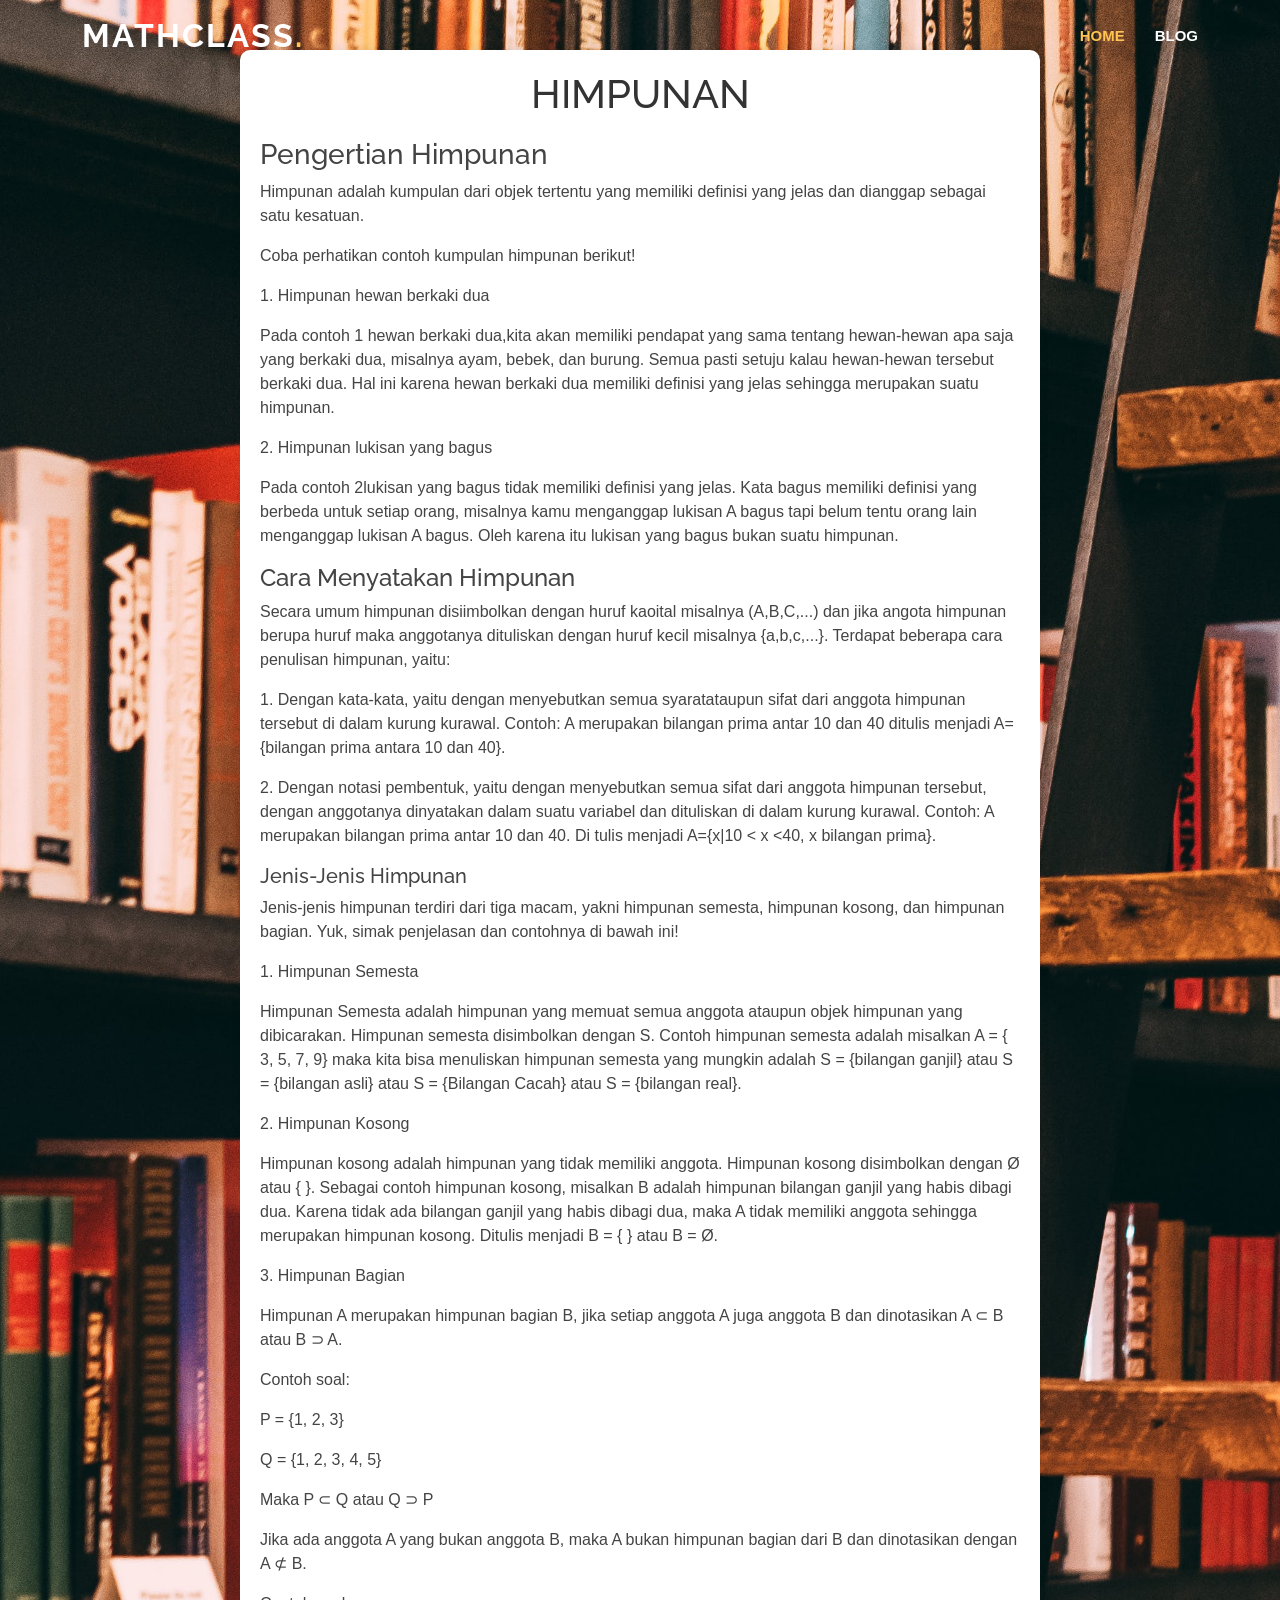
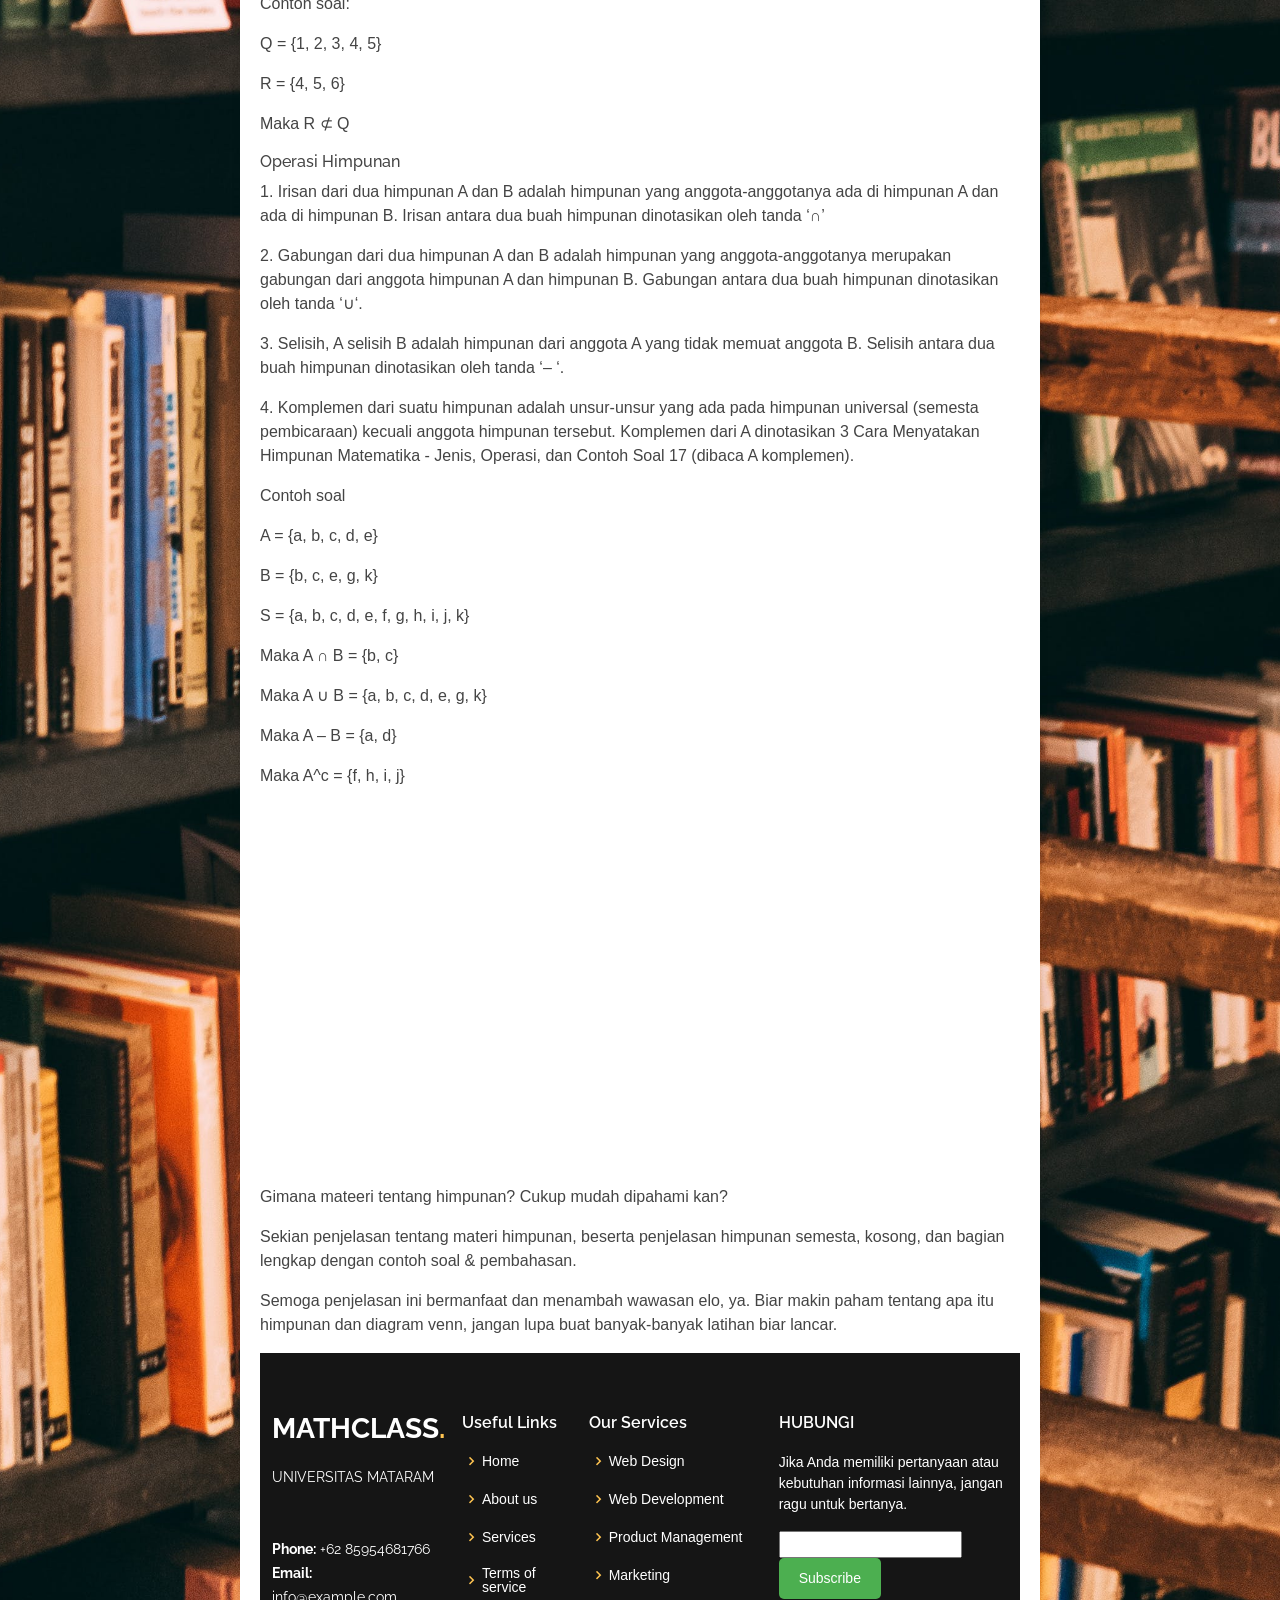
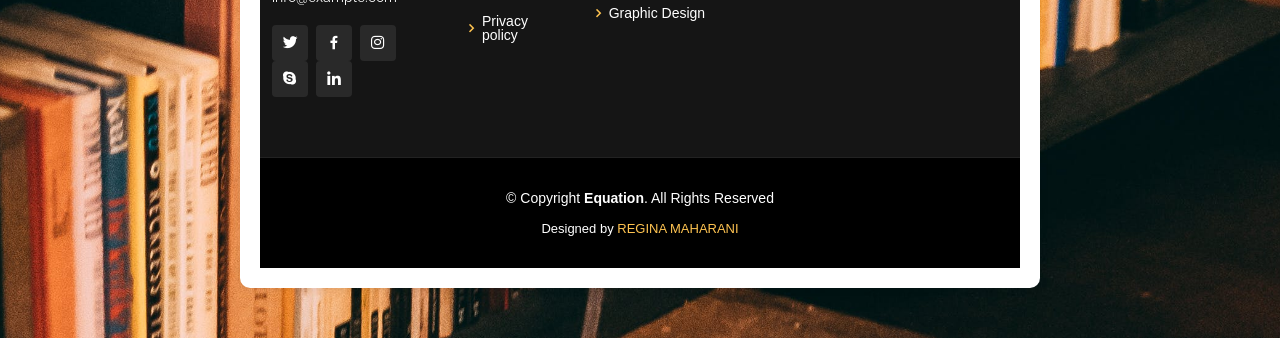
<file: page2.html>
<!DOCTYPE html>
<html lang="en">
  <head>
    <meta charset="utf-8" />
    <meta content="width=device-width, initial-scale=1.0" name="viewport" />

    <title>www.equation.com</title>
    <meta content="" name="description" />
    <meta content="" name="keywords" />

    <!-- Favicons -->
    <link href="assets/img/favicon.png" rel="icon" />
    <link href="assets/img/apple-touch-icon.png" rel="apple-touch-icon" />

    <!-- Google Fonts -->
    <link
      href="https://fonts.googleapis.com/css?family=Open+Sans:300,300i,400,400i,600,600i,700,700i|Raleway:300,300i,400,400i,500,500i,600,600i,700,700i|Poppins:300,300i,400,400i,500,500i,600,600i,700,700i"
      rel="stylesheet"
    />

    <!-- Vendor CSS Files -->
    <link href="assets/vendor/aos/aos.css" rel="stylesheet" />
    <link
      href="assets/vendor/bootstrap/css/bootstrap.min.css"
      rel="stylesheet"
    />
    <link
      href="assets/vendor/bootstrap-icons/bootstrap-icons.css"
      rel="stylesheet"
    />
    <link href="assets/vendor/boxicons/css/boxicons.min.css" rel="stylesheet" />
    <link
      href="assets/vendor/glightbox/css/glightbox.min.css"
      rel="stylesheet"
    />
    <link href="assets/vendor/remixicon/remixicon.css" rel="stylesheet" />
    <link href="assets/vendor/swiper/swiper-bundle.min.css" rel="stylesheet" />

    <!-- Template Main CSS File -->
    <link href="assets/css/style.css" rel="stylesheet" />
    <style>
    body {
      font-family: 'Arial', sans-serif;
      margin: 0;
      padding: 0;
      background-image: url('assets/img/hero-bg.jpg');
      background-size: cover; 
            background-repeat: no-repeat; 
            background-position: center center;

    }

    .quiz-container {
      max-width: 800px;
      margin: 50px auto;
      background-color: #fff;
      padding: 20px;
      border-radius: 10px;
      box-shadow: 0 0 10px rgba(0, 0, 0, 0.1);
    }

    h1 {
      text-align: center;
      color: #333;
    }

    form {
      margin-top: 20px;
    }

    .question {
      margin-bottom: 15px;
    }

    

    input[type="radio"] {
      margin-right: 5px;
    }

    input[type="submit"] {
      background-color: #4caf50;
      color: #fff;
      padding: 10px 20px;
      border: none;
      border-radius: 5px;
      cursor: pointer;
    }

    input[type="submit"]:hover {
      background-color: #45a049;
    }

    #result {
      display: none;
      text-align: center;
      margin-top: 20px;
    }

  </style>
  </head>

  <body>
    <!-- ======= Header ======= -->
    <header id="header" class="fixed-top">
      <div
        class="container d-flex align-items-center justify-content-lg-between"
      >
        <h1 class="logo me-auto me-lg-0">
          <a href="index.html">MATHCLASS<span>.</span></a>
        </h1>
        <!--navbar-->
        <nav id="navbar" class="navbar order-last order-lg-0">
          <ul>
            <li><a class="nav-link scrollto active" href="index.html">HOME</a></li>
            <li><a class="nav-link scrollto" href="#">BLOG</a></li>
          </ul>
          <i class="bi bi-list mobile-nav-toggle"></i>
        </nav>
        <!-- .navbar -->

      </div>
    </header>
    <!-- End Header -->
    <div class="quiz-container">
      <h1>HIMPUNAN</h1>
      
      
     
      
  
      <form id="quiz-form">
        <!--MATERI -->
        <div class="question">
         <h3>Pengertian Himpunan</h3>
          <p>Himpunan adalah kumpulan dari objek tertentu yang memiliki definisi yang jelas dan dianggap sebagai satu kesatuan.</p>
          <P>Coba perhatikan contoh kumpulan himpunan berikut!</P>
          <p>1. Himpunan hewan berkaki dua</p>
          <p>Pada contoh 1 hewan berkaki dua,kita akan memiliki pendapat yang sama tentang hewan-hewan apa saja yang berkaki dua, misalnya ayam, bebek, dan burung. Semua pasti setuju kalau hewan-hewan tersebut berkaki dua. Hal ini karena hewan berkaki dua memiliki definisi yang jelas sehingga merupakan suatu himpunan.</p>
          <p>2. Himpunan lukisan yang bagus</p>
          <p>Pada contoh 2lukisan yang bagus tidak memiliki definisi yang jelas. Kata bagus memiliki definisi yang berbeda untuk setiap orang, misalnya kamu menganggap lukisan A bagus tapi belum tentu orang lain menganggap lukisan A bagus. Oleh karena itu lukisan yang bagus bukan suatu himpunan.</p>
          <h4>Cara Menyatakan Himpunan</h4>
          <p>Secara umum himpunan disiimbolkan dengan huruf kaoital misalnya (A,B,C,...) dan jika angota himpunan berupa huruf maka anggotanya dituliskan dengan huruf kecil misalnya {a,b,c,...}. Terdapat beberapa cara penulisan himpunan, yaitu:</p>
          <p>1. Dengan kata-kata, yaitu dengan menyebutkan semua syaratataupun sifat dari anggota himpunan tersebut di dalam kurung kurawal. Contoh: A merupakan bilangan prima antar 10 dan 40 ditulis menjadi A={bilangan prima antara 10 dan 40}.</p>
          <p>2. Dengan notasi pembentuk, yaitu dengan menyebutkan semua sifat dari anggota himpunan tersebut, dengan anggotanya dinyatakan dalam suatu variabel dan dituliskan di dalam kurung kurawal. Contoh: A merupakan bilangan prima antar 10 dan 40. Di tulis menjadi A={x|10 < x <40, x bilangan prima}.</p>
          <h5>Jenis-Jenis Himpunan</h5>
          <p>Jenis-jenis himpunan terdiri dari tiga macam, yakni himpunan semesta, himpunan kosong, dan himpunan bagian. Yuk, simak penjelasan dan contohnya di bawah ini!</p>
          <p>1. Himpunan Semesta</p>
          <p>Himpunan Semesta adalah himpunan yang memuat semua anggota ataupun objek himpunan yang dibicarakan. Himpunan semesta disimbolkan dengan S. Contoh himpunan semesta adalah misalkan A = { 3, 5, 7, 9} maka kita bisa menuliskan himpunan semesta yang mungkin adalah S = {bilangan ganjil} atau S = {bilangan asli} atau S = {Bilangan Cacah} atau S = {bilangan real}.</p>
          <p>2. Himpunan Kosong</p>
          <p>Himpunan kosong adalah himpunan yang tidak memiliki anggota. Himpunan kosong disimbolkan dengan Ø atau { }. Sebagai contoh himpunan kosong, misalkan B adalah himpunan bilangan ganjil yang habis dibagi dua. Karena tidak ada bilangan ganjil yang habis dibagi dua, maka A tidak memiliki anggota sehingga merupakan himpunan kosong. Ditulis menjadi B = { } atau B = Ø.</p>
          <p>3. Himpunan Bagian</p>
          <p>Himpunan A merupakan himpunan bagian B, jika setiap anggota A juga anggota B dan dinotasikan A ⊂ B atau B ⊃ A.</p>
          <p>Contoh soal: </p>
          <p>P = {1, 2, 3} </p>
          <p>Q = {1, 2, 3, 4, 5}</p>
          <p>Maka P ⊂ Q atau Q ⊃ P</p>
          <p>Jika ada anggota A yang bukan anggota B, maka A bukan himpunan bagian dari B dan dinotasikan dengan A ⊄ B.</p>
          <p>Contoh soal:</p>
          <p>Q = {1, 2, 3, 4, 5}</p>
          <p>R = {4, 5, 6}</p>
          <p>Maka R ⊄ Q</p>
          <h6>Operasi Himpunan</h6>
          <p>1. Irisan dari dua himpunan A dan B adalah himpunan yang anggota-anggotanya ada di himpunan A dan ada di himpunan B. Irisan antara dua buah himpunan dinotasikan oleh tanda ‘∩’ </p>
          <p>2. Gabungan dari dua himpunan A dan B adalah himpunan yang anggota-anggotanya merupakan gabungan dari anggota himpunan A dan himpunan B. Gabungan antara dua buah himpunan dinotasikan oleh tanda ‘∪‘.</p>
          <p>3. Selisih, A selisih B adalah himpunan dari anggota A yang tidak memuat anggota B. Selisih antara dua buah himpunan dinotasikan oleh tanda ‘– ‘.</p>
          <p>4. Komplemen dari suatu himpunan adalah unsur-unsur yang ada pada himpunan universal (semesta pembicaraan) kecuali anggota himpunan tersebut. Komplemen dari A dinotasikan 3 Cara Menyatakan Himpunan Matematika - Jenis, Operasi, dan Contoh Soal 17 (dibaca A komplemen).</p>
          <p>Contoh soal</p>
          <p>A = {a, b, c, d, e}</p>
          <p>B = {b, c, e, g, k}</p>
          <p>S = {a, b, c, d, e, f, g, h, i, j, k}</p>
          <p>Maka A ∩ B = {b, c}</p>
          <p>Maka A ∪ B = {a, b, c, d, e, g, k}</p>
          <p>Maka A – B = {a, d}</p>
          <p>Maka A^c = {f, h, i, j}</p>
          <iframe scrolling="no" title="Venn Diagrams" src="https://www.geogebra.org/material/iframe/id/HXUFNzJF/width/564/height/374/border/888888/sfsb/true/smb/false/stb/false/stbh/false/ai/false/asb/false/sri/false/rc/false/ld/false/sdz/false/ctl/false" width="564px" height="374px" style="border:0px;"> </iframe>
          <p>Gimana mateeri tentang himpunan? Cukup mudah dipahami kan?</p>
          <p>Sekian penjelasan tentang materi himpunan, beserta penjelasan himpunan semesta, kosong, dan bagian lengkap dengan contoh soal & pembahasan.</p>
          <p>Semoga penjelasan ini bermanfaat dan menambah wawasan elo, ya. Biar makin paham tentang apa itu himpunan dan diagram venn, jangan lupa buat banyak-banyak latihan biar lancar.</p>
        </div>
    
     
    </main>
    <!-- End #main -->

    <!-- ======= Footer ======= -->
    <footer id="footer">
      <div class="footer-top">
        <div class="container">
          <div class="row">
            <div class="col-lg-3 col-md-6">
              <div class="footer-info">
                <h3>MATHCLASS<span>.</span></h3>
                <p>
                  UNIVERSITAS MATARAM <br />
                  <br /><br />
                  <strong>Phone:</strong> +62 85954681766<br />
                  <strong>Email:</strong> info@example.com<br />
                </p>
                <div class="social-links mt-3">
                  <a href="#" class="twitter"><i class="bx bxl-twitter"></i></a>
                  <a href="#" class="facebook"
                    ><i class="bx bxl-facebook"></i
                  ></a>
                  <a href="#" class="instagram"
                    ><i class="bx bxl-instagram"></i
                  ></a>
                  <a href="#" class="google-plus"
                    ><i class="bx bxl-skype"></i
                  ></a>
                  <a href="#" class="linkedin"
                    ><i class="bx bxl-linkedin"></i
                  ></a>
                </div>
              </div>
            </div>

            <div class="col-lg-2 col-md-6 footer-links">
              <h4>Useful Links</h4>
              <ul>
                <li>
                  <i class="bx bx-chevron-right"></i> <a href="#">Home</a>
                </li>
                <li>
                  <i class="bx bx-chevron-right"></i> <a href="#">About us</a>
                </li>
                <li>
                  <i class="bx bx-chevron-right"></i> <a href="#">Services</a>
                </li>
                <li>
                  <i class="bx bx-chevron-right"></i>
                  <a href="#">Terms of service</a>
                </li>
                <li>
                  <i class="bx bx-chevron-right"></i>
                  <a href="#">Privacy policy</a>
                </li>
              </ul>
            </div>

            <div class="col-lg-3 col-md-6 footer-links">
              <h4>Our Services</h4>
              <ul>
                <li>
                  <i class="bx bx-chevron-right"></i> <a href="#">Web Design</a>
                </li>
                <li>
                  <i class="bx bx-chevron-right"></i>
                  <a href="#">Web Development</a>
                </li>
                <li>
                  <i class="bx bx-chevron-right"></i>
                  <a href="#">Product Management</a>
                </li>
                <li>
                  <i class="bx bx-chevron-right"></i> <a href="#">Marketing</a>
                </li>
                <li>
                  <i class="bx bx-chevron-right"></i>
                  <a href="#">Graphic Design</a>
                </li>
              </ul>
            </div>

            <div class="col-lg-4 col-md-6 footer-newsletter">
              <h4>HUBUNGI</h4>
              <p>
                Jika Anda memiliki pertanyaan atau kebutuhan informasi lainnya, jangan ragu untuk bertanya.
              </p>
              <form action="" method="post">
                <input type="email" name="email" /><input
                  type="submit"
                  value="Subscribe"
                />
              </form>
            </div>
          </div>
        </div>
      </div>

      <div class="container">
        <div class="copyright">
          &copy; Copyright <strong><span>Equation</span></strong
          >. All Rights Reserved
        </div>
        <div class="credits">
             Designed by <a href="#">REGINA MAHARANI</a>

             
        </div>
      </div>

      
    </footer>
    <!-- End Footer -->

    <div id="preloader"></div>
    <a
      href="#"
      class="back-to-top d-flex align-items-center justify-content-center"
      ><i class="bi bi-arrow-up-short"></i
    ></a>

    <!-- Vendor JS Files -->
    <script src="assets/vendor/purecounter/purecounter_vanilla.js"></script>
    <script src="assets/vendor/aos/aos.js"></script>
    <script src="assets/vendor/bootstrap/js/bootstrap.bundle.min.js"></script>
    <script src="assets/vendor/glightbox/js/glightbox.min.js"></script>
    <script src="assets/vendor/isotope-layout/isotope.pkgd.min.js"></script>
    <script src="assets/vendor/swiper/swiper-bundle.min.js"></script>
    <script src="assets/vendor/php-email-form/validate.js"></script>

    <!-- Template Main JS File -->
    <script src="assets/js/main.js"></script>
  </body>
</html>
</file>
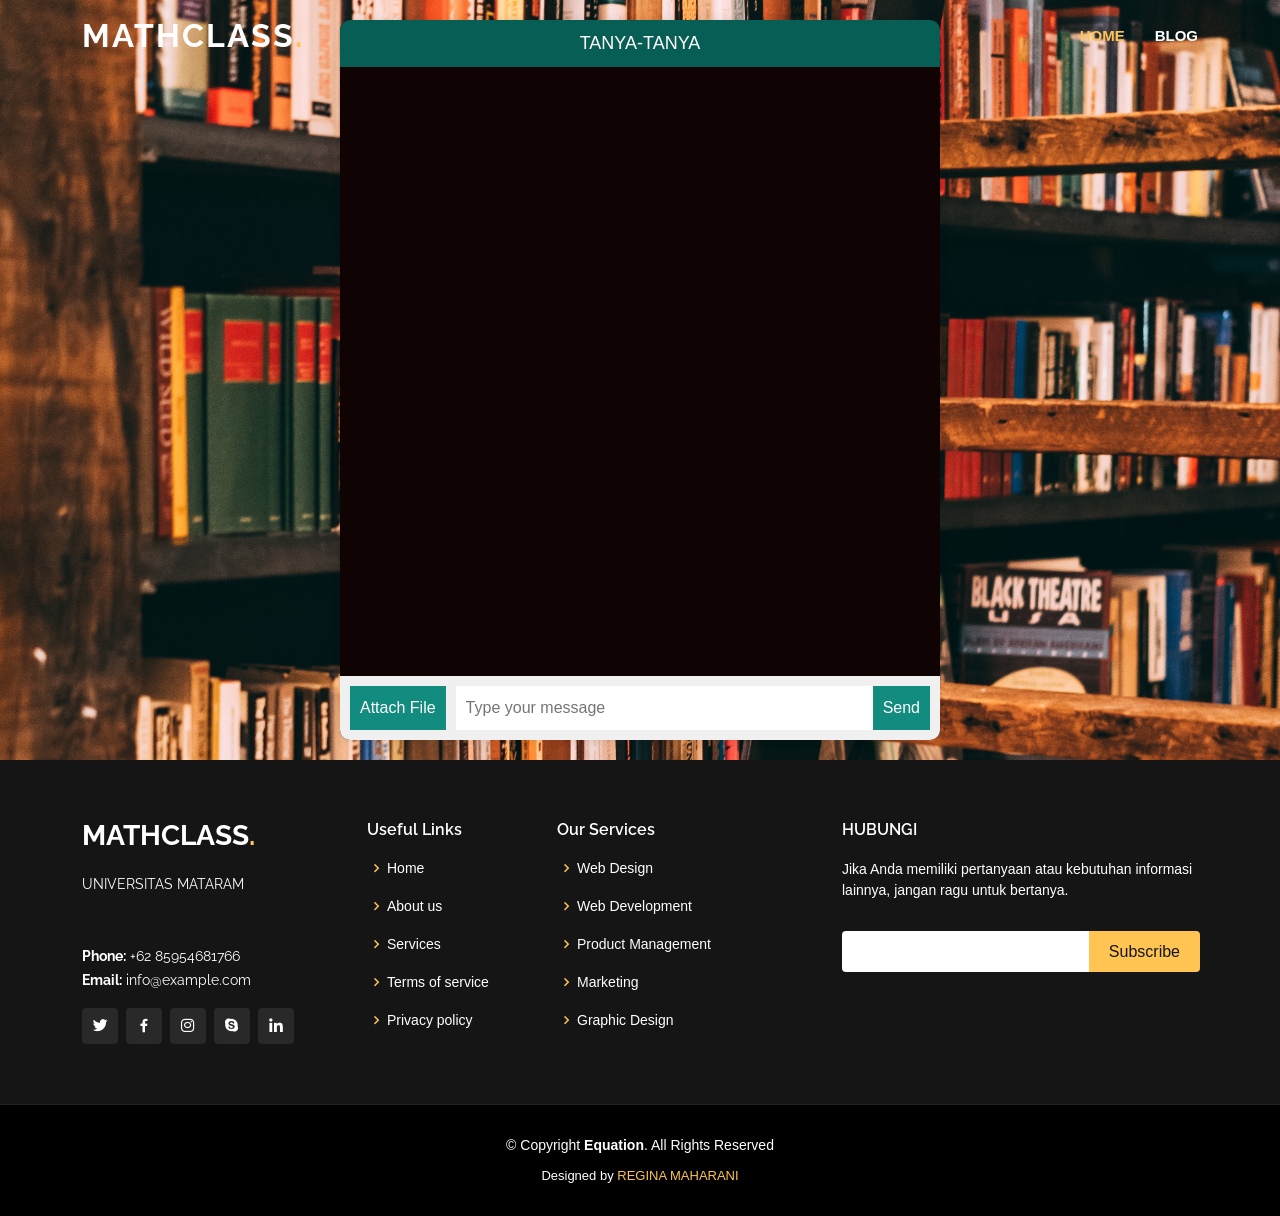
<file: page4.html>
<!DOCTYPE html>
<html lang="en">
  <head>
    <meta charset="utf-8" />
    <meta content="width=device-width, initial-scale=1.0" name="viewport" />

    <title>www.equation.com</title>
    <meta content="" name="description" />
    <meta content="" name="keywords" />

    <!-- Favicons -->
    <link href="assets/img/favicon.png" rel="icon" />
    <link href="assets/img/apple-touch-icon.png" rel="apple-touch-icon" />

    <!-- Google Fonts -->
    <link
      href="https://fonts.googleapis.com/css?family=Open+Sans:300,300i,400,400i,600,600i,700,700i|Raleway:300,300i,400,400i,500,500i,600,600i,700,700i|Poppins:300,300i,400,400i,500,500i,600,600i,700,700i"
      rel="stylesheet"
    />

    <!-- Vendor CSS Files -->
    <link href="assets/vendor/aos/aos.css" rel="stylesheet" />
    <link
      href="assets/vendor/bootstrap/css/bootstrap.min.css"
      rel="stylesheet"
    />
    <link
      href="assets/vendor/bootstrap-icons/bootstrap-icons.css"
      rel="stylesheet"
    />
    <link href="assets/vendor/boxicons/css/boxicons.min.css" rel="stylesheet" />
    <link
      href="assets/vendor/glightbox/css/glightbox.min.css"
      rel="stylesheet"
    />
    <link href="assets/vendor/remixicon/remixicon.css" rel="stylesheet" />
    <link href="assets/vendor/swiper/swiper-bundle.min.css" rel="stylesheet" />

    <!-- Template Main CSS File -->
    <link href="assets/css/style.css" rel="stylesheet" />
    <style>
      body {
          font-family: Arial, sans-serif;
          margin: 0;
          padding: 0;
          background-image:url('assets/img/hero-bg.jpg');
          background-size: cover; 
          background-repeat: no-repeat; 
          background-position: center center;
      }

      #chat-container {
          max-width: 600px;
          margin: 20px auto;
          background-color: #100303;
          box-shadow: 0 0 10px rgba(0, 0, 0, 0.1);
          border-radius: 10px;
          overflow: hidden;
          display: flex;
          flex-direction: column;
          height: 80vh;
      }

      #chat-header {
          background-color: #075e54;
          color: #fff;
          padding: 10px;
          text-align: center;
          font-size: 18px;
          position: relative;
      }

      #chat-messages {
          flex: 1;
          overflow-y: auto;
          padding: 10px;
      }

      .message {
          max-width: 70%;
          padding: 10px;
          margin: 5px;
          border-radius: 10px;
          clear: both;
      }

      .message.sent {
          background-color: #dcf8c6;
          float: right;
      }

      .message.received {
          background-color: #fff;
          float: left;
      }

      #message-input-container {
          display: flex;
          align-items: center;
          padding: 10px;
          background-color: #f0f0f0;
      }

      #message-input {
          flex: 1;
          padding: 10px;
          border: none;
          font-size: 16px;
      }

      #file-input {
          display: none;
      }

      .file-upload-btn {
          background-color: #128c7e;
          color: #fff;
          padding: 10px;
          border: none;
          cursor: pointer;
          font-size: 16px;
          margin-right: 10px;
          text-align: center;
      }

      .file-upload-btn:hover {
          background-color: #25d366;
      }

      #send-button {
          background-color: #128c7e;
          color: #fff;
          padding: 10px;
          border: none;
          cursor: pointer;
          font-size: 16px;
      }

      #send-button:hover {
          background-color: #25d366;
      }
  </style>
  </head>

  <body>
    <!-- ======= Header ======= -->
    <header id="header" class="fixed-top">
      <div
        class="container d-flex align-items-center justify-content-lg-between"
      >
        <h1 class="logo me-auto me-lg-0">
          <a href="index.html">MATHCLASS<span>.</span></a>
        </h1>
        <!--navbar-->
        <nav id="navbar" class="navbar order-last order-lg-0">
          <ul>
            <li><a class="nav-link scrollto active" href="index.html">HOME</a></li>
            <li><a class="nav-link scrollto" href="#">BLOG</a></li>
          </ul>
          <i class="bi bi-list mobile-nav-toggle"></i>
        </nav>
        <!-- .navbar -->

      </div>
    </header>
    <!-- End Header -->

    
      <div id="chat-container">
        <div id="chat-header">TANYA-TANYA</div>
        <div id="chat-messages"></div>
        <div id="message-input-container">
            <label for="file-input" class="file-upload-btn">Attach File</label>
            <input type="file" id="file-input" accept="audio/*,image/*,application/pdf" multiple>
            <input type="text" id="message-input" placeholder="Type your message">
            <button id="send-button">Send</button>
        </div>
    </div>

    <script>
        document.addEventListener('DOMContentLoaded', function () {
            const messagesContainer = document.getElementById('chat-messages');
            const messageInput = document.getElementById('message-input');
            const sendButton = document.getElementById('send-button');
            const fileInput = document.getElementById('file-input');

            sendButton.addEventListener('click', function () {
                const messageText = messageInput.value.trim();
                if (messageText !== '') {
                    sendMessage('sent', messageText);
                    messageInput.value = '';
                    // Simulate AI response
                    setTimeout(function () {
                        receiveMessage('received', 'TUNGGU UPDATE LAPTOP DULU SOALNYA LAPTOP INI TIDAK MUAT UNTUK JAWAB PERTANYAAN KALIAN.');
                    }, 1000);
                }
            });

            fileInput.addEventListener('change', function () {
                const files = fileInput.files;
                Array.from(files).forEach(file => {
                    if (file.type.startsWith('audio/')) {
                        sendAudio(file);
                    } else {
                        sendFile(file);
                    }
                });
                fileInput.value = ''; // Clear the file input
            });

            function sendMessage(type, message) {
                const messageElement = createMessageElement(type, message);
                messagesContainer.appendChild(messageElement);
                scrollToBottom();
            }

            function receiveMessage(type, message) {
                const messageElement = createMessageElement(type, message);
                messagesContainer.appendChild(messageElement);
                scrollToBottom();
            }

            function sendFile(file) {
                const fileType = file.type.split('/')[0]; // 'image' or 'application'
                const fileElement = document.createElement(fileType === 'image' ? 'img' : 'a');
                if (fileType === 'image') {
                    fileElement.src = URL.createObjectURL(file);
                } else {
                    fileElement.href = URL.createObjectURL(file);
                    fileElement.download = file.name;
                    fileElement.textContent = `Download ${file.name}`;
                }
                fileElement.classList.add('message', 'sent');
                messagesContainer.appendChild(fileElement);
                scrollToBottom();
            }

            function sendAudio(audio) {
                const audioElement = document.createElement('audio');
                audioElement.src = URL.createObjectURL(audio);
                audioElement.controls = true;
                audioElement.classList.add('message', 'sent');
                messagesContainer.appendChild(audioElement);
                scrollToBottom();
            }

            function createMessageElement(type, message) {
                const messageElement = document.createElement('div');
                messageElement.textContent = message;
                messageElement.classList.add('message', type === 'sent' ? 'sent' : 'received');
                return messageElement;
            }

            function scrollToBottom() {
                messagesContainer.scrollTop = messagesContainer.scrollHeight;
            }
        });
    </script>
      </section>
      
              
        
      </section>
     
    </main>
    <!-- End #main -->

    <!-- ======= Footer ======= -->
    <footer id="footer">
      <div class="footer-top">
        <div class="container">
          <div class="row">
            <div class="col-lg-3 col-md-6">
              <div class="footer-info">
                <h3>MATHCLASS<span>.</span></h3>
                <p>
                  UNIVERSITAS MATARAM <br />
                  <br /><br />
                  <strong>Phone:</strong> +62 85954681766<br />
                  <strong>Email:</strong> info@example.com<br />
                </p>
                <div class="social-links mt-3">
                  <a href="#" class="twitter"><i class="bx bxl-twitter"></i></a>
                  <a href="#" class="facebook"
                    ><i class="bx bxl-facebook"></i
                  ></a>
                  <a href="#" class="instagram"
                    ><i class="bx bxl-instagram"></i
                  ></a>
                  <a href="#" class="google-plus"
                    ><i class="bx bxl-skype"></i
                  ></a>
                  <a href="#" class="linkedin"
                    ><i class="bx bxl-linkedin"></i
                  ></a>
                </div>
              </div>
            </div>

            <div class="col-lg-2 col-md-6 footer-links">
              <h4>Useful Links</h4>
              <ul>
                <li>
                  <i class="bx bx-chevron-right"></i> <a href="#">Home</a>
                </li>
                <li>
                  <i class="bx bx-chevron-right"></i> <a href="#">About us</a>
                </li>
                <li>
                  <i class="bx bx-chevron-right"></i> <a href="#">Services</a>
                </li>
                <li>
                  <i class="bx bx-chevron-right"></i>
                  <a href="#">Terms of service</a>
                </li>
                <li>
                  <i class="bx bx-chevron-right"></i>
                  <a href="#">Privacy policy</a>
                </li>
              </ul>
            </div>

            <div class="col-lg-3 col-md-6 footer-links">
              <h4>Our Services</h4>
              <ul>
                <li>
                  <i class="bx bx-chevron-right"></i> <a href="#">Web Design</a>
                </li>
                <li>
                  <i class="bx bx-chevron-right"></i>
                  <a href="#">Web Development</a>
                </li>
                <li>
                  <i class="bx bx-chevron-right"></i>
                  <a href="#">Product Management</a>
                </li>
                <li>
                  <i class="bx bx-chevron-right"></i> <a href="#">Marketing</a>
                </li>
                <li>
                  <i class="bx bx-chevron-right"></i>
                  <a href="#">Graphic Design</a>
                </li>
              </ul>
            </div>

            <div class="col-lg-4 col-md-6 footer-newsletter">
              <h4>HUBUNGI</h4>
              <p>
                Jika Anda memiliki pertanyaan atau kebutuhan informasi lainnya, jangan ragu untuk bertanya.
              </p>
              <form action="" method="post">
                <input type="email" name="email" /><input
                  type="submit"
                  value="Subscribe"
                />
              </form>
            </div>
          </div>
        </div>
      </div>

      <div class="container">
        <div class="copyright">
          &copy; Copyright <strong><span>Equation</span></strong
          >. All Rights Reserved
        </div>
        <div class="credits">
             Designed by <a href="#">REGINA MAHARANI</a>

             
        </div>
      </div>

      
    </footer>
    <!-- End Footer -->

    <div id="preloader"></div>
    <a
      href="#"
      class="back-to-top d-flex align-items-center justify-content-center"
      ><i class="bi bi-arrow-up-short"></i
    ></a>

    <!-- Vendor JS Files -->
    <script src="assets/vendor/purecounter/purecounter_vanilla.js"></script>
    <script src="assets/vendor/aos/aos.js"></script>
    <script src="assets/vendor/bootstrap/js/bootstrap.bundle.min.js"></script>
    <script src="assets/vendor/glightbox/js/glightbox.min.js"></script>
    <script src="assets/vendor/isotope-layout/isotope.pkgd.min.js"></script>
    <script src="assets/vendor/swiper/swiper-bundle.min.js"></script>
    <script src="assets/vendor/php-email-form/validate.js"></script>

    <!-- Template Main JS File -->
    <script src="assets/js/main.js"></script>
  </body>
</html>
</file>
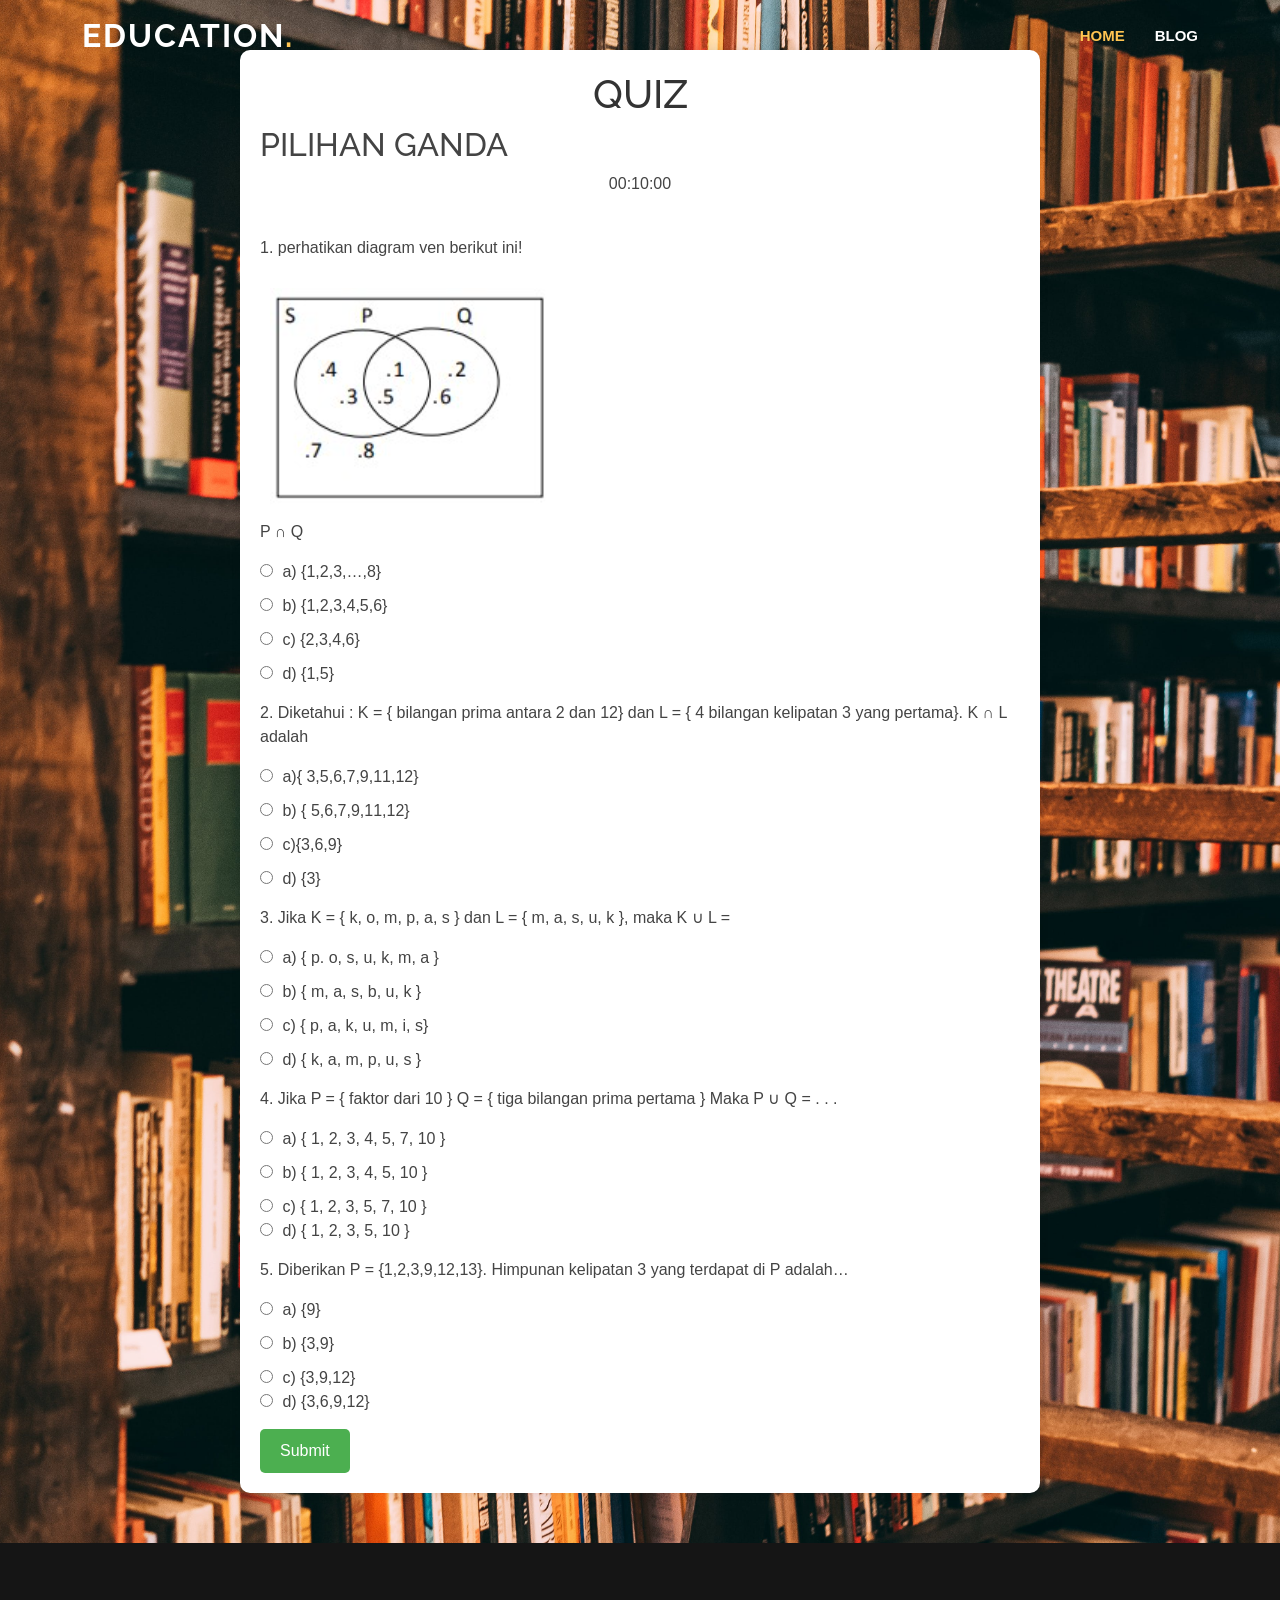
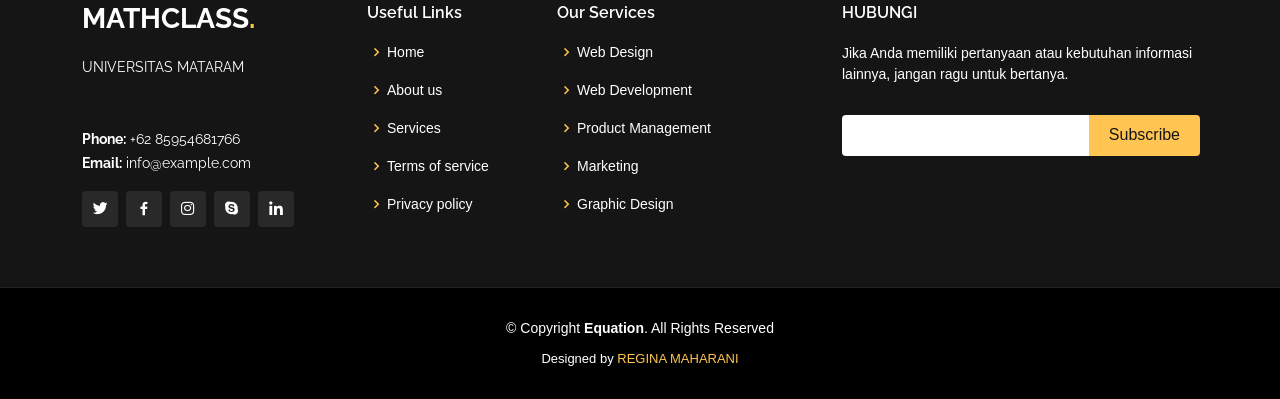
<file: page5.html>
<!DOCTYPE html>
<html lang="en">
  <head>
    <meta charset="utf-8" />
    <meta content="width=device-width, initial-scale=1.0" name="viewport" />

    <title>www.equation.com</title>
    <meta content="" name="description" />
    <meta content="" name="keywords" />

    <!-- Favicons -->
    <link href="assets/img/favicon.png" rel="icon" />
    <link href="assets/img/apple-touch-icon.png" rel="apple-touch-icon" />

    <!-- Google Fonts -->
    <link
      href="https://fonts.googleapis.com/css?family=Open+Sans:300,300i,400,400i,600,600i,700,700i|Raleway:300,300i,400,400i,500,500i,600,600i,700,700i|Poppins:300,300i,400,400i,500,500i,600,600i,700,700i"
      rel="stylesheet"
    />

    <!-- Vendor CSS Files -->
    <link href="assets/vendor/aos/aos.css" rel="stylesheet" />
    <link
      href="assets/vendor/bootstrap/css/bootstrap.min.css"
      rel="stylesheet"
    />
    <link
      href="assets/vendor/bootstrap-icons/bootstrap-icons.css"
      rel="stylesheet"
    />
    <link href="assets/vendor/boxicons/css/boxicons.min.css" rel="stylesheet" />
    <link
      href="assets/vendor/glightbox/css/glightbox.min.css"
      rel="stylesheet"
    />
    <link href="assets/vendor/remixicon/remixicon.css" rel="stylesheet" />
    <link href="assets/vendor/swiper/swiper-bundle.min.css" rel="stylesheet" />

    <!-- Template Main CSS File -->
    <link href="assets/css/style.css" rel="stylesheet" />
    <style>
      body {
        font-family: 'Arial', sans-serif;
        margin: 0;
        padding: 0;
        background-image: url('assets/img/hero-bg.jpg');
        background-size: cover; 
              background-repeat: no-repeat; 
              background-position: center center;
  
      }
  
      .quiz-container {
        max-width: 800px;
        margin: 50px auto;
        background-color: #fff;
        padding: 20px;
        border-radius: 10px;
        box-shadow: 0 0 10px rgba(0, 0, 0, 0.1);
      }
  
      h1 {
        text-align: center;
        color: #333;
      }
  
      form {
        margin-top: 20px;
      }
  
      .question {
        margin-bottom: 15px;
      }
  
      label {
        display: block;
        margin-bottom: 10px;
      }
  
      input[type="radio"] {
        margin-right: 5px;
      }
  
      input[type="submit"] {
        background-color: #4caf50;
        color: #fff;
        padding: 10px 20px;
        border: none;
        border-radius: 5px;
        cursor: pointer;
      }
  
      input[type="submit"]:hover {
        background-color: #45a049;
      }
  
      #result {
        display: none;
        text-align: center;
        margin-top: 20px;
      }
  
    </style>
  </head>

  <body>
    <!-- ======= Header ======= -->
    <header id="header" class="fixed-top">
      <div
        class="container d-flex align-items-center justify-content-lg-between"
      >
        <h1 class="logo me-auto me-lg-0">
          <a href="index.html">EDUCATION<span>.</span></a>
        </h1>
        <!--navbar-->
        <nav id="navbar" class="navbar order-last order-lg-0">
          <ul>
            <li><a class="nav-link scrollto active" href="index.html">HOME</a></li>
            <li><a class="nav-link scrollto" href="#">BLOG</a></li>
          </ul>
          <i class="bi bi-list mobile-nav-toggle"></i>
        </nav>
        <!-- .navbar -->

      </div>
    </header>
   
      <div class="quiz-container">
        <h1>QUIZ</h1>
        <h2>PILIHAN GANDA</h2>
        
       
    
        <!-- Timer Section -->
        <div id="timer" style="text-align: center; margin-bottom: 40px;">
          <span id="hours">00</span>:<span id="minutes">10</span>:<span id="seconds">00</span>
        </div>
    
        <form id="quiz-form">
          <!-- Question 1 -->
          <div class="question">
            <p>1. perhatikan diagram ven berikut ini!</p>
            <img src="SOAL/s1.png" alt="Deskripsi Gambar Segitiga">
            <p>P ∩ Q</p>
            <label>
              <input type="radio" name="q1" value="a" data-answer="false"> a) {1,2,3,…,8}
            </label>
            <label>
              <input type="radio" name="q1" value="b" data-answer="false"> b) {1,2,3,4,5,6}
            </label>  
            <label>
              <input type="radio" name="q1" value="c" data-answer="false"> c) {2,3,4,6}
            </label>
            <label>
              <input type="radio" name="q1" value="d" data-answer="true"> d) {1,5}
            </label>
          </div>
          <!-- Question 2 -->
          <div class="question">
            <p>2. Diketahui :
              K = { bilangan prima antara 2 dan 12} dan
              L = { 4 bilangan kelipatan 3 yang pertama}.
              K ∩ L adalah
            </p>
            <label>
              <input type="radio" name="q2" value="a" data-answer="false"> a){ 3,5,6,7,9,11,12} 
            </label>
            <label>
              <input type="radio" name="q2" value="b" data-answer="false"> b) { 5,6,7,9,11,12}
            </label>  
            <label>
              <input type="radio" name="q2" value="c" data-answer="true"> c){3,6,9}
            </label>
            <label>
              <input type="radio" name="q2" value="d" data-answer="false"> d) {3}
            </label>
          </div>
          <!-- Question 3 -->
          <div class="question">
            <p>3. Jika K = { k, o, m, p, a, s } dan L = { m, a, s, u, k }, maka K ∪ L = </p>
            <label>
              <input type="radio" name="q3" value="a" data-answer="false"> a) { p. o, s, u, k, m, a }
            </label>
            <label>
              <input type="radio" name="q3" value="b" data-answer="false"> b) { m, a, s, b, u, k }
            </label>  
            <label>
              <input type="radio" name="q3" value="c" data-answer="true"> c) { p, a, k, u, m, i, s}
            </label>
            <label>
              <input type="radio" name="q3" value="d" data-answer="false"> d) { k, a, m, p, u, s }
            </label>
          </div>
    
           <!-- Question 4 -->
           <div class="question">
            <p>4. Jika P = { faktor dari 10 }

              Q = { tiga bilangan prima pertama }
              
              Maka P ∪ Q = . . . </p>
            
            <label>
              <input type="radio" name="q4" value="a" data-answer="false"> a) { 1, 2, 3, 4, 5, 7, 10 }
            </label>
            <label>
              <input type="radio" name="q4" value="b" data-answer="false"> b) { 1, 2, 3, 4, 5, 10 }
            </label>  
            <label>
              <input type="radio" name="q4" value="c" data-answer="true"> c)  { 1, 2, 3, 5, 7, 10 }
            <label>
              <input type="radio" name="q4" value="d" data-answer="false"> d) { 1, 2, 3, 5, 10 }
            </label>
          </div>
    
          <!-- Question 5 -->
          <div class="question">
            <p>5. Diberikan P = {1,2,3,9,12,13}. Himpunan kelipatan 3 yang terdapat di P adalah…</p>
            
            <label>
              <input type="radio" name="q4" value="a" data-answer="false"> a) {9}
            </label>
            <label>
              <input type="radio" name="q4" value="b" data-answer="false"> b) {3,9}
            </label>  
            <label>
              <input type="radio" name="q4" value="c" data-answer="true"> c) {3,9,12}
            <label>
              <input type="radio" name="q4" value="d" data-answer="false"> d) {3,6,9,12}
            </label>
          </div>
    
    
    
          <!-- Repeat the above block for each question (4-10) -->
    
          <input type="submit" value="Submit">
        </form>
    
        <!-- Result section -->
        <div id="result">
          <h2>Quiz Results</h2>
          <p>Correct Answers: <span id="correctAnswers">0</span></p>
          <p>Incorrect Answers: <span id="incorrectAnswers">0</span></p>
          <p>Your Score: <span id="score">0</span></p>
        </div>
      </div>
    
      <script src="script.js"></script>
      <script>
        var timeLimit = 600; // 10 minutes in seconds
        var timer = setInterval(function() {
          var hours = Math.floor(timeLimit / 3600);
          var minutes = Math.floor((timeLimit % 3600) / 60);
          var seconds = timeLimit % 60;
    
          document.getElementById('hours').innerText = hours < 10 ? '0' + hours : hours;
          document.getElementById('minutes').innerText = minutes < 10 ? '0' + minutes : minutes;
          document.getElementById('seconds').innerText = seconds < 10 ? '0' + seconds : seconds;
    
          timeLimit--;
    
          if (timeLimit < 0) {
            clearInterval(timer);
            showResults();
          }
        }, 1000);
    
        function showResults() {
          var form = document.getElementById('quiz-form');
          var resultSection = document.getElementById('result');
          var correctAnswers = 0;
    
          // Iterate through each question in the form
          for (var i = 1; i <= 3; i++) { // Adjust the loop range based on the number of questions
            var selectedAnswer = form.querySelector('input[name="q' + i + '"]:checked');
    
            if (selectedAnswer && selectedAnswer.dataset.answer === 'true') {
              correctAnswers++;
            }
          }
    
          var incorrectAnswers = 3 - correctAnswers; // Adjust based on the number of questions
          var score = (correctAnswers / 3) * 100; // Adjust based on the number of questions
    
          // Update the result section
          document.getElementById('correctAnswers').innerText = correctAnswers;
          document.getElementById('incorrectAnswers').innerText = incorrectAnswers;
          document.getElementById('score').innerText = score.toFixed(2) + '%';
    
          // Display the result section
          resultSection.style.display = 'block';
        }
      </script>
      </section>
      
              
        
      </section>
     
    </main>
    <!-- End #main -->

    <!-- ======= Footer ======= -->
    <footer id="footer">
      <div class="footer-top">
        <div class="container">
          <div class="row">
            <div class="col-lg-3 col-md-6">
              <div class="footer-info">
                <h3>MATHCLASS<span>.</span></h3>
                <p>
                  UNIVERSITAS MATARAM <br />
                  <br /><br />
                  <strong>Phone:</strong> +62 85954681766<br />
                  <strong>Email:</strong> info@example.com<br />
                </p>
                <div class="social-links mt-3">
                  <a href="#" class="twitter"><i class="bx bxl-twitter"></i></a>
                  <a href="#" class="facebook"
                    ><i class="bx bxl-facebook"></i
                  ></a>
                  <a href="#" class="instagram"
                    ><i class="bx bxl-instagram"></i
                  ></a>
                  <a href="#" class="google-plus"
                    ><i class="bx bxl-skype"></i
                  ></a>
                  <a href="#" class="linkedin"
                    ><i class="bx bxl-linkedin"></i
                  ></a>
                </div>
              </div>
            </div>

            <div class="col-lg-2 col-md-6 footer-links">
              <h4>Useful Links</h4>
              <ul>
                <li>
                  <i class="bx bx-chevron-right"></i> <a href="#">Home</a>
                </li>
                <li>
                  <i class="bx bx-chevron-right"></i> <a href="#">About us</a>
                </li>
                <li>
                  <i class="bx bx-chevron-right"></i> <a href="#">Services</a>
                </li>
                <li>
                  <i class="bx bx-chevron-right"></i>
                  <a href="#">Terms of service</a>
                </li>
                <li>
                  <i class="bx bx-chevron-right"></i>
                  <a href="#">Privacy policy</a>
                </li>
              </ul>
            </div>

            <div class="col-lg-3 col-md-6 footer-links">
              <h4>Our Services</h4>
              <ul>
                <li>
                  <i class="bx bx-chevron-right"></i> <a href="#">Web Design</a>
                </li>
                <li>
                  <i class="bx bx-chevron-right"></i>
                  <a href="#">Web Development</a>
                </li>
                <li>
                  <i class="bx bx-chevron-right"></i>
                  <a href="#">Product Management</a>
                </li>
                <li>
                  <i class="bx bx-chevron-right"></i> <a href="#">Marketing</a>
                </li>
                <li>
                  <i class="bx bx-chevron-right"></i>
                  <a href="#">Graphic Design</a>
                </li>
              </ul>
            </div>

            <div class="col-lg-4 col-md-6 footer-newsletter">
              <h4>HUBUNGI</h4>
              <p>
                Jika Anda memiliki pertanyaan atau kebutuhan informasi lainnya, jangan ragu untuk bertanya.
              </p>
              <form action="" method="post">
                <input type="email" name="email" /><input
                  type="submit"
                  value="Subscribe"
                />
              </form>
            </div>
          </div>
        </div>
      </div>

      <div class="container">
        <div class="copyright">
          &copy; Copyright <strong><span>Equation</span></strong
          >. All Rights Reserved
        </div>
        <div class="credits">
             Designed by <a href="#">REGINA MAHARANI</a>

             
        </div>
      </div>

      
    </footer>
    <!-- End Footer -->

    <div id="preloader"></div>
    <a
      href="#"
      class="back-to-top d-flex align-items-center justify-content-center"
      ><i class="bi bi-arrow-up-short"></i
    ></a>

    <!-- Vendor JS Files -->
    <script src="assets/vendor/purecounter/purecounter_vanilla.js"></script>
    <script src="assets/vendor/aos/aos.js"></script>
    <script src="assets/vendor/bootstrap/js/bootstrap.bundle.min.js"></script>
    <script src="assets/vendor/glightbox/js/glightbox.min.js"></script>
    <script src="assets/vendor/isotope-layout/isotope.pkgd.min.js"></script>
    <script src="assets/vendor/swiper/swiper-bundle.min.js"></script>
    <script src="assets/vendor/php-email-form/validate.js"></script>

    <!-- Template Main JS File -->
    <script src="assets/js/main.js"></script>
  </body>
</html>
</file>
<file: assets/css/style.css>
/**CSS*/
body {
  font-family: "Open Sans", sans-serif;
  color: #444444;
}

a {
  color: #ffc451;
  text-decoration: none;
}

a:hover {
  color: #ffd584;
  text-decoration: none;
}

h1,
h2,
h3,
h4,
h5,
h6 {
  font-family: "Raleway", sans-serif;
}

/*--------------------------------------------------------------
# Back to top button
--------------------------------------------------------------*/
.back-to-top {
  position: fixed;
  visibility: hidden;
  opacity: 0;
  right: 15px;
  bottom: 15px;
  z-index: 996;
  background: #ffc451;
  width: 40px;
  height: 40px;
  border-radius: 4px;
  transition: all 0.4s;
}

.back-to-top i {
  font-size: 28px;
  color: #151515;
  line-height: 0;
}

.back-to-top:hover {
  background: #151515;
}

.back-to-top:hover i {
  color: #ffc451;
}

.back-to-top.active {
  visibility: visible;
  opacity: 1;
}

/*--------------------------------------------------------------
# Preloader
--------------------------------------------------------------*/
#preloader {
  position: fixed;
  top: 0;
  left: 0;
  right: 0;
  bottom: 0;
  z-index: 9999;
  overflow: hidden;
  background: #151515;
}

#preloader:before {
  content: "";
  position: fixed;
  top: calc(50% - 0px);
  left: calc(50% - 30px);
  border: 6px solid #ffc451;
  border-top-color: #151515;
  border-bottom-color: #151515;
  border-radius: 50%;
  width: 60px;
  height: 60px;
  animation: animate-preloader 1s linear infinite;
}

@keyframes animate-preloader {
  0% {
    transform: rotate(0deg);
  }

  100% {
    transform: rotate(360deg);
  }
}

/*--------------------------------------------------------------
# Disable aos animation delay on mobile devices
--------------------------------------------------------------*/
@media screen and (max-width: 768px) {
  [data-aos-delay] {
    transition-delay: 0 !important;
  }
}

/*--------------------------------------------------------------
# Header
--------------------------------------------------------------*/
#header {
  transition: all 0.5s;
  z-index: 997;
  padding: 15px 0;
}

#header.header-scrolled,
#header.header-inner-pages {
  background: rgba(0, 0, 0, 0.8);
}

#header .logo {
  font-size: 32px;
  margin: 0;
  padding: 0;
  line-height: 1;
  font-weight: 700;
  letter-spacing: 2px;
  text-transform: uppercase;
}

#header .logo a {
  color: #fff;
}

#header .logo a span {
  color: #ffc451;
}

#header .logo img {
  max-height: 40px;
}

/*--------------------------------------------------------------
#  Get Startet Button
--------------------------------------------------------------*/
.get-started-btn {
  color: #fff;
  border-radius: 4px;
  padding: 7px 25px 8px 25px;
  white-space: nowrap;
  transition: 0.3s;
  font-size: 14px;
  display: inline-block;
  border: 2px solid #ffc451;
}

.get-started-btn:hover {
  background: #ffbb38;
  color: #343a40;
}

@media (max-width: 992px) {
  .get-started-btn {
    padding: 7px 20px 8px 20px;
    margin-right: 15px;
  }
}

/*--------------------------------------------------------------
# Navigation Menu
--------------------------------------------------------------*/
/**
* Desktop Navigation 
*/
.navbar {
  padding: 0;
}

.navbar ul {
  margin: 0;
  padding: 0;
  display: flex;
  list-style: none;
  align-items: center;
}

.navbar li {
  position: relative;
}

.navbar a,
.navbar a:focus {
  display: flex;
  align-items: center;
  justify-content: space-between;
  padding: 10px 0 10px 30px;
  font-size: 15px;
  font-weight: 600;
  color: #fff;
  white-space: nowrap;
  transition: 0.3s;
}

.navbar a i,
.navbar a:focus i {
  font-size: 12px;
  line-height: 0;
  margin-left: 5px;
}

.navbar a:hover,
.navbar .active,
.navbar .active:focus,
.navbar li:hover>a {
  color: #ffc451;
}

.navbar .dropdown ul {
  display: block;
  position: absolute;
  left: 14px;
  top: calc(100% + 30px);
  margin: 0;
  padding: 10px 0;
  z-index: 99;
  opacity: 0;
  visibility: hidden;
  background: #fff;
  box-shadow: 0px 0px 30px rgba(127, 137, 161, 0.25);
  transition: 0.3s;
}

.navbar .dropdown ul li {
  min-width: 200px;
}

.navbar .dropdown ul a {
  padding: 10px 20px;
  font-size: 14px;
  text-transform: none;
  color: #151515;
  font-weight: 400;
}

.navbar .dropdown ul a i {
  font-size: 12px;
}

.navbar .dropdown ul a:hover,
.navbar .dropdown ul .active:hover,
.navbar .dropdown ul li:hover>a {
  background-color: #ffc451;
}

.navbar .dropdown:hover>ul {
  opacity: 1;
  top: 100%;
  visibility: visible;
}

.navbar .dropdown .dropdown ul {
  top: 0;
  left: calc(100% - 30px);
  visibility: hidden;
}

.navbar .dropdown .dropdown:hover>ul {
  opacity: 1;
  top: 0;
  left: 100%;
  visibility: visible;
}

@media (max-width: 1366px) {
  .navbar .dropdown .dropdown ul {
    left: -90%;
  }

  .navbar .dropdown .dropdown:hover>ul {
    left: -100%;
  }
}

/**
* Mobile Navigation 
*/
.mobile-nav-toggle {
  color: #fff;
  font-size: 28px;
  cursor: pointer;
  display: none;
  line-height: 0;
  transition: 0.5s;
}

@media (max-width: 991px) {
  .mobile-nav-toggle {
    display: block;
  }

  .navbar ul {
    display: none;
  }
}

.navbar-mobile {
  position: fixed;
  overflow: hidden;
  top: 0;
  right: 0;
  left: 0;
  bottom: 0;
  background: rgba(0, 0, 0, 0.9);
  transition: 0.3s;
  z-index: 999;
}

.navbar-mobile .mobile-nav-toggle {
  position: absolute;
  top: 15px;
  right: 15px;
}

.navbar-mobile ul {
  display: block;
  position: absolute;
  top: 55px;
  right: 15px;
  bottom: 15px;
  left: 15px;
  padding: 10px 0;
  background-color: #fff;
  overflow-y: auto;
  transition: 0.3s;
}

.navbar-mobile a,
.navbar-mobile a:focus {
  padding: 10px 20px;
  font-size: 15px;
  color: #151515;
}

.navbar-mobile a:hover,
.navbar-mobile .active,
.navbar-mobile li:hover>a {
  color: #151515;
  background-color: #ffc451;
}

.navbar-mobile .getstarted,
.navbar-mobile .getstarted:focus {
  margin: 15px;
}

.navbar-mobile .dropdown ul {
  position: static;
  display: none;
  margin: 10px 20px;
  padding: 10px 0;
  z-index: 99;
  opacity: 1;
  visibility: visible;
  background: #fff;
  box-shadow: 0px 0px 30px rgba(127, 137, 161, 0.25);
}

.navbar-mobile .dropdown ul li {
  min-width: 200px;
}

.navbar-mobile .dropdown ul a {
  padding: 10px 20px;
  color: #151515;
}

.navbar-mobile .dropdown ul a i {
  font-size: 12px;
}

.navbar-mobile .dropdown ul a:hover,
.navbar-mobile .dropdown ul .active:hover,
.navbar-mobile .dropdown ul li:hover>a {
  background-color: #ffc451;
}

.navbar-mobile .dropdown>.dropdown-active {
  display: block;
}

/*--------------------------------------------------------------
# Hero Section
--------------------------------------------------------------*/
#hero {
  width: 100%;
  height: 100vh;
  background: url("../img/hero-bg.jpg") top center;
  background-size: cover;
  position: relative;
}

#hero:before {
  content: "";
  background: rgba(0, 0, 0, 0.6);
  position: absolute;
  bottom: 0;
  top: 0;
  left: 0;
  right: 0;
}

#hero .container {
  position: relative;
  padding-top: 74px;
  text-align: center;
}

#hero h1 {
  margin: 0;
  font-size: 56px;
  font-weight: 700;
  line-height: 64px;
  color: #fff;
  font-family: "Poppins", sans-serif;
}

#hero h1 span {
  color: #ffc451;
}

#hero h2 {
  color: rgba(255, 255, 255, 0.9);
  margin: 10px 0 0 0;
  font-size: 24px;
}

#hero .icon-box {
  padding: 30px 20px;
  transition: ease-in-out 0.3s;
  border: 1px solid rgba(255, 255, 255, 0.3);
  height: 100%;
  text-align: center;
}

#hero .icon-box i {
  font-size: 32px;
  line-height: 1;
  color: #ffc451;
}

#hero .icon-box h3 {
  font-weight: 700;
  margin: 10px 0 0 0;
  padding: 0;
  line-height: 1;
  font-size: 20px;
  line-height: 26px;
}

#hero .icon-box h3 a {
  color: #fff;
  transition: ease-in-out 0.3s;
}

#hero .icon-box h3 a:hover {
  color: #ffc451;
}

#hero .icon-box:hover {
  border-color: #ffc451;
}

@media (min-width: 1024px) {
  #hero {
    background-attachment: fixed;
  }
}

@media (max-width: 768px) {
  #hero {
    height: auto;
  }

  #hero h1 {
    font-size: 28px;
    line-height: 36px;
  }

  #hero h2 {
    font-size: 20px;
    line-height: 24px;
  }
}

/*--------------------------------------------------------------
# Sections General
--------------------------------------------------------------*/
section {
  padding: 60px 0;
  overflow: hidden;
}

.section-title {
  padding-bottom: 40px;
}

.section-title h2 {
  font-size: 14px;
  font-weight: 500;
  padding: 0;
  line-height: 1px;
  margin: 0 0 5px 0;
  letter-spacing: 2px;
  text-transform: uppercase;
  color: #aaaaaa;
  font-family: "Poppins", sans-serif;
}

.section-title h2::after {
  content: "";
  width: 120px;
  height: 1px;
  display: inline-block;
  background: #ffde9e;
  margin: 4px 10px;
}

.section-title p {
  margin: 0;
  margin: 0;
  font-size: 36px;
  font-weight: 700;
  text-transform: uppercase;
  font-family: "Poppins", sans-serif;
  color: #151515;
}

/*--------------------------------------------------------------
# About
--------------------------------------------------------------*/
.about .content h3 {
  font-weight: 700;
  font-size: 28px;
  font-family: "Poppins", sans-serif;
}

.about .content ul {
  list-style: none;
  padding: 0;
}

.about .content ul li {
  padding: 0 0 8px 26px;
  position: relative;
}

.about .content ul i {
  position: absolute;
  font-size: 20px;
  left: 0;
  top: -3px;
  color: #ffc451;
}

.about .content p:last-child {
  margin-bottom: 0;
}

/*--------------------------------------------------------------
# Clients
--------------------------------------------------------------*/
.clients {
  padding-top: 20px;
}

.clients .swiper-slide img {
  opacity: 0.5;
  transition: 0.3s;
  filter: grayscale(100);
}

.clients .swiper-slide img:hover {
  filter: none;
  opacity: 1;
}

.clients .swiper-pagination {
  margin-top: 20px;
  position: relative;
}

.clients .swiper-pagination .swiper-pagination-bullet {
  width: 12px;
  height: 12px;
  background-color: #fff;
  opacity: 1;
  background-color: #ddd;
}

.clients .swiper-pagination .swiper-pagination-bullet-active {
  background-color: #ffc451;
}

/*--------------------------------------------------------------
# Features
--------------------------------------------------------------*/
.features {
  padding-top: 20px;
}

.features .icon-box {
  padding-left: 15px;
}

.features .icon-box h4 {
  font-size: 20px;
  font-weight: 700;
  margin: 5px 0 10px 60px;
}

.features .icon-box i {
  font-size: 48px;
  float: left;
  color: #ffc451;
}

.features .icon-box p {
  font-size: 15px;
  color: #848484;
  margin-left: 60px;
}

.features .image {
  background-position: center center;
  background-repeat: no-repeat;
  background-size: cover;
  min-height: 400px;
}

/*--------------------------------------------------------------
# Services
--------------------------------------------------------------*/
.services .icon-box {
  text-align: center;
  border: 1px solid #ebebeb;
  padding: 80px 20px;
  transition: all ease-in-out 0.3s;
  background: #fff;
}

.services .icon-box .icon {
  margin: 0 auto;
  width: 64px;
  height: 64px;
  background: #ffc451;
  border-radius: 4px;
  display: flex;
  align-items: center;
  justify-content: center;
  margin-bottom: 20px;
  transition: 0.3s;
}

.services .icon-box .icon i {
  color: #151515;
  font-size: 28px;
  transition: ease-in-out 0.3s;
}

.services .icon-box h4 {
  font-weight: 700;
  margin-bottom: 15px;
  font-size: 24px;
}

.services .icon-box h4 a {
  color: #151515;
  transition: ease-in-out 0.3s;
}

.services .icon-box h4 a:hover {
  color: #ffc451;
}

.services .icon-box p {
  line-height: 24px;
  font-size: 14px;
  margin-bottom: 0;
}

.services .icon-box:hover {
  border-color: #fff;
  box-shadow: 0px 0 25px 0 rgba(0, 0, 0, 0.1);
  transform: translateY(-10px);
}

/*--------------------------------------------------------------
# Cta
--------------------------------------------------------------*/
.cta {
  background: linear-gradient(rgba(2, 2, 2, 0.5), rgba(0, 0, 0, 0.5)), url("../img/cta-bg.jpg") fixed center center;
  background-size: cover;
  padding: 60px 0;
}

.cta h3 {
  color: #fff;
  font-size: 28px;
  font-weight: 700;
}

.cta p {
  color: #fff;
}

.cta .cta-btn {
  font-family: "Raleway", sans-serif;
  font-weight: 600;
  font-size: 16px;
  letter-spacing: 1px;
  display: inline-block;
  padding: 8px 28px;
  border-radius: 4px;
  transition: 0.5s;
  margin-top: 10px;
  border: 2px solid #fff;
  color: #fff;
}

.cta .cta-btn:hover {
  background: #ffc451;
  border-color: #ffc451;
  color: #151515;
}

/*--------------------------------------------------------------
# Portfolio
--------------------------------------------------------------*/
.portfolio .portfolio-item {
  margin-bottom: 30px;
}

.portfolio #portfolio-flters {
  padding: 0;
  margin: 0 auto 20px auto;
  list-style: none;
  text-align: center;
}

.portfolio #portfolio-flters li {
  cursor: pointer;
  display: inline-block;
  padding: 8px 15px 10px 15px;
  font-size: 14px;
  font-weight: 600;
  line-height: 1;
  text-transform: uppercase;
  color: #444444;
  margin-bottom: 5px;
  transition: all 0.3s ease-in-out;
  border-radius: 3px;
}

.portfolio #portfolio-flters li:hover,
.portfolio #portfolio-flters li.filter-active {
  color: #151515;
  background: #ffc451;
}

.portfolio #portfolio-flters li:last-child {
  margin-right: 0;
}

.portfolio .portfolio-wrap {
  transition: 0.3s;
  position: relative;
  overflow: hidden;
  z-index: 1;
  background: rgba(21, 21, 21, 0.6);
}

.portfolio .portfolio-wrap::before {
  content: "";
  background: rgba(21, 21, 21, 0.6);
  position: absolute;
  left: 0;
  right: 0;
  top: 0;
  bottom: 0;
  transition: all ease-in-out 0.3s;
  z-index: 2;
  opacity: 0;
}

.portfolio .portfolio-wrap img {
  transition: all ease-in-out 0.3s;
}

.portfolio .portfolio-wrap .portfolio-info {
  opacity: 0;
  position: absolute;
  top: 0;
  left: 0;
  right: 0;
  bottom: 0;
  z-index: 3;
  transition: all ease-in-out 0.3s;
  display: flex;
  flex-direction: column;
  justify-content: flex-end;
  align-items: flex-start;
  padding: 20px;
}

.portfolio .portfolio-wrap .portfolio-info h4 {
  font-size: 20px;
  color: #fff;
  font-weight: 600;
}

.portfolio .portfolio-wrap .portfolio-info p {
  color: rgba(255, 255, 255, 0.7);
  font-size: 14px;
  text-transform: uppercase;
  padding: 0;
  margin: 0;
  font-style: italic;
}

.portfolio .portfolio-wrap .portfolio-links {
  text-align: center;
  z-index: 4;
}

.portfolio .portfolio-wrap .portfolio-links a {
  color: #fff;
  margin: 0 5px 0 0;
  font-size: 28px;
  display: inline-block;
  transition: 0.3s;
}

.portfolio .portfolio-wrap .portfolio-links a:hover {
  color: #ffc451;
}

.portfolio .portfolio-wrap:hover::before {
  opacity: 1;
}

.portfolio .portfolio-wrap:hover img {
  transform: scale(1.2);
}

.portfolio .portfolio-wrap:hover .portfolio-info {
  opacity: 1;
}

/*--------------------------------------------------------------
# Portfolio Details
--------------------------------------------------------------*/
.portfolio-details {
  padding-top: 40px;
}

.portfolio-details .portfolio-details-slider img {
  width: 100%;
}

.portfolio-details .portfolio-details-slider .swiper-pagination {
  margin-top: 20px;
  position: relative;
}

.portfolio-details .portfolio-details-slider .swiper-pagination .swiper-pagination-bullet {
  width: 12px;
  height: 12px;
  background-color: #fff;
  opacity: 1;
  border: 1px solid #ffc451;
}

.portfolio-details .portfolio-details-slider .swiper-pagination .swiper-pagination-bullet-active {
  background-color: #ffc451;
}

.portfolio-details .portfolio-info {
  padding: 30px;
  box-shadow: 0px 0 30px rgba(21, 21, 21, 0.08);
}

.portfolio-details .portfolio-info h3 {
  font-size: 22px;
  font-weight: 700;
  margin-bottom: 20px;
  padding-bottom: 20px;
  border-bottom: 1px solid #eee;
}

.portfolio-details .portfolio-info ul {
  list-style: none;
  padding: 0;
  font-size: 15px;
}

.portfolio-details .portfolio-info ul li+li {
  margin-top: 10px;
}

.portfolio-details .portfolio-description {
  padding-top: 30px;
}

.portfolio-details .portfolio-description h2 {
  font-size: 26px;
  font-weight: 700;
  margin-bottom: 20px;
}

.portfolio-details .portfolio-description p {
  padding: 0;
}

/*--------------------------------------------------------------
# Counts
--------------------------------------------------------------*/
.counts .content {
  padding: 30px 0;
}

.counts .content h3 {
  font-weight: 700;
  font-size: 34px;
  color: #151515;
}

.counts .content p {
  margin-bottom: 0;
}

.counts .content .count-box {
  padding: 20px 0;
  width: 100%;
}

.counts .content .count-box i {
  display: block;
  font-size: 36px;
  color: #ffc451;
  float: left;
}

.counts .content .count-box span {
  font-size: 36px;
  line-height: 30px;
  display: block;
  font-weight: 700;
  color: #151515;
  margin-left: 50px;
}

.counts .content .count-box p {
  padding: 15px 0 0 0;
  margin: 0 0 0 50px;
  font-family: "Raleway", sans-serif;
  font-size: 14px;
  color: #3b3b3b;
}

.counts .content .count-box a {
  font-weight: 600;
  display: block;
  margin-top: 20px;
  color: #3b3b3b;
  font-size: 15px;
  font-family: "Poppins", sans-serif;
  transition: ease-in-out 0.3s;
}

.counts .content .count-box a:hover {
  color: #626262;
}

.counts .image {
  background: url("../img/counts-img.jpg") center center no-repeat;
  background-size: cover;
  min-height: 400px;
}

@media (max-width: 991px) {
  .counts .image {
    text-align: center;
  }

  .counts .image img {
    max-width: 80%;
  }
}

@media (max-width: 667px) {
  .counts .image img {
    max-width: 100%;
  }
}

/*--------------------------------------------------------------
# Testimonials
--------------------------------------------------------------*/
.testimonials {
  padding: 80px 0;
  background: url("../img/testimonials-bg.jpg") no-repeat;
  background-position: center center;
  background-size: cover;
  position: relative;
}

.testimonials::before {
  content: "";
  position: absolute;
  left: 0;
  right: 0;
  top: 0;
  bottom: 0;
  background: rgba(0, 0, 0, 0.7);
}

.testimonials .section-header {
  margin-bottom: 40px;
}

.testimonials .testimonials-carousel,
.testimonials .testimonials-slider {
  overflow: hidden;
}

.testimonials .testimonial-item {
  text-align: center;
  color: #fff;
}

.testimonials .testimonial-item .testimonial-img {
  width: 100px;
  border-radius: 50%;
  border: 6px solid rgba(255, 255, 255, 0.15);
  margin: 0 auto;
}

.testimonials .testimonial-item h3 {
  font-size: 20px;
  font-weight: bold;
  margin: 10px 0 5px 0;
  color: #fff;
}

.testimonials .testimonial-item h4 {
  font-size: 14px;
  color: #ddd;
  margin: 0 0 15px 0;
}

.testimonials .testimonial-item .quote-icon-left,
.testimonials .testimonial-item .quote-icon-right {
  color: rgba(255, 255, 255, 0.6);
  font-size: 26px;
}

.testimonials .testimonial-item .quote-icon-left {
  display: inline-block;
  left: -5px;
  position: relative;
}

.testimonials .testimonial-item .quote-icon-right {
  display: inline-block;
  right: -5px;
  position: relative;
  top: 10px;
}

.testimonials .testimonial-item p {
  font-style: italic;
  margin: 0 auto 15px auto;
  color: #eee;
}

.testimonials .swiper-pagination {
  margin-top: 20px;
  position: relative;
}

.testimonials .swiper-pagination .swiper-pagination-bullet {
  width: 12px;
  height: 12px;
  background-color: rgba(255, 255, 255, 0.4);
  opacity: 0.5;
}

.testimonials .swiper-pagination .swiper-pagination-bullet-active {
  background-color: #ffc451;
  opacity: 1;
}

@media (min-width: 1024px) {
  .testimonials {
    background-attachment: fixed;
  }
}

@media (min-width: 992px) {
  .testimonials .testimonial-item p {
    width: 80%;
  }
}

/*--------------------------------------------------------------
# Team
--------------------------------------------------------------*/
.team {
  background: #fff;
  padding: 60px 0;
}

.team .member {
  margin-bottom: 20px;
  overflow: hidden;
  border-radius: 5px;
  background: #fff;
  box-shadow: 0px 2px 15px rgba(0, 0, 0, 0.1);
}

.team .member .member-img {
  position: relative;
  overflow: hidden;
}

.team .member .social {
  position: absolute;
  left: 0;
  bottom: 30px;
  right: 0;
  opacity: 0;
  transition: ease-in-out 0.3s;
  text-align: center;
}

.team .member .social a {
  transition: color 0.3s;
  color: #151515;
  margin: 0 3px;
  border-radius: 4px;
  width: 36px;
  height: 36px;
  background: rgba(255, 255, 255, 0.8);
  transition: ease-in-out 0.3s;
  color: #484848;
  display: inline-flex;
  justify-content: center;
  align-items: center;
}

.team .member .social a:hover {
  color: #151515;
  background: #ffc451;
}

.team .member .social i {
  font-size: 18px;
  line-height: 0;
}

.team .member .member-info {
  padding: 25px 15px;
}

.team .member .member-info h4 {
  font-weight: 700;
  margin-bottom: 5px;
  font-size: 18px;
  color: #151515;
}

.team .member .member-info span {
  display: block;
  font-size: 13px;
  font-weight: 400;
  color: #aaaaaa;
}

.team .member .member-info p {
  font-style: italic;
  font-size: 14px;
  line-height: 26px;
  color: #777777;
}

.team .member:hover .social {
  opacity: 1;
  bottom: 15px;
}

/*--------------------------------------------------------------
# Contact
--------------------------------------------------------------*/
.contact .info {
  width: 100%;
  background: #fff;
}

.contact .info i {
  font-size: 20px;
  background: #ffc451;
  color: #151515;
  float: left;
  width: 44px;
  height: 44px;
  display: flex;
  justify-content: center;
  align-items: center;
  border-radius: 4px;
  transition: all 0.3s ease-in-out;
}

.contact .info h4 {
  padding: 0 0 0 60px;
  font-size: 22px;
  font-weight: 600;
  margin-bottom: 5px;
  color: #151515;
}

.contact .info p {
  padding: 0 0 0 60px;
  margin-bottom: 0;
  font-size: 14px;
  color: #484848;
}

.contact .info .email,
.contact .info .phone {
  margin-top: 40px;
}

.contact .php-email-form {
  width: 100%;
  background: #fff;
}

.contact .php-email-form .form-group {
  padding-bottom: 8px;
}

.contact .php-email-form .error-message {
  display: none;
  color: #fff;
  background: #ed3c0d;
  text-align: left;
  padding: 15px;
  font-weight: 600;
}

.contact .php-email-form .error-message br+br {
  margin-top: 25px;
}

.contact .php-email-form .sent-message {
  display: none;
  color: #fff;
  background: #18d26e;
  text-align: center;
  padding: 15px;
  font-weight: 600;
}

.contact .php-email-form .loading {
  display: none;
  background: #fff;
  text-align: center;
  padding: 15px;
}

.contact .php-email-form .loading:before {
  content: "";
  display: inline-block;
  border-radius: 50%;
  width: 24px;
  height: 24px;
  margin: 0 10px -6px 0;
  border: 3px solid #18d26e;
  border-top-color: #eee;
  animation: animate-loading 1s linear infinite;
}

.contact .php-email-form input,
.contact .php-email-form textarea {
  border-radius: 0;
  box-shadow: none;
  font-size: 14px;
  border-radius: 4px;
}

.contact .php-email-form input:focus,
.contact .php-email-form textarea:focus {
  border-color: #ffc451;
}

.contact .php-email-form input {
  height: 44px;
}

.contact .php-email-form textarea {
  padding: 10px 12px;
}

.contact .php-email-form button[type=submit] {
  background: #ffc451;
  border: 0;
  padding: 10px 24px;
  color: #151515;
  transition: 0.4s;
  border-radius: 4px;
}

.contact .php-email-form button[type=submit]:hover {
  background: #ffcd6b;
}

@keyframes animate-loading {
  0% {
    transform: rotate(0deg);
  }

  100% {
    transform: rotate(360deg);
  }
}

/*--------------------------------------------------------------
# Breadcrumbs
--------------------------------------------------------------*/
.breadcrumbs {
  padding: 15px 0;
  background: whitesmoke;
  min-height: 40px;
  margin-top: 74px;
}

.breadcrumbs h2 {
  font-size: 28px;
  font-weight: 400;
}

.breadcrumbs ol {
  display: flex;
  flex-wrap: wrap;
  list-style: none;
  padding: 0;
  margin: 0;
}

.breadcrumbs ol li+li {
  padding-left: 10px;
}

.breadcrumbs ol li+li::before {
  display: inline-block;
  padding-right: 10px;
  color: #2f2f2f;
  content: "/";
}

@media (max-width: 992px) {
  .breadcrumbs {
    margin-top: 68px;
  }

  .breadcrumbs .d-flex {
    display: block !important;
  }

  .breadcrumbs ol {
    display: block;
  }

  .breadcrumbs ol li {
    display: inline-block;
  }
}

/*--------------------------------------------------------------
# Footer
--------------------------------------------------------------*/
#footer {
  background: black;
  padding: 0 0 30px 0;
  color: #fff;
  font-size: 14px;
}

#footer .footer-top {
  background: #151515;
  border-bottom: 1px solid #222222;
  padding: 60px 0 30px 0;
}

#footer .footer-top .footer-info {
  margin-bottom: 30px;
}

#footer .footer-top .footer-info h3 {
  font-size: 28px;
  margin: 0 0 20px 0;
  padding: 2px 0 2px 0;
  line-height: 1;
  font-weight: 700;
  text-transform: uppercase;
}

#footer .footer-top .footer-info h3 span {
  color: #ffc451;
}

#footer .footer-top .footer-info p {
  font-size: 14px;
  line-height: 24px;
  margin-bottom: 0;
  font-family: "Raleway", sans-serif;
  color: #fff;
}

#footer .footer-top .social-links a {
  font-size: 18px;
  display: inline-block;
  background: #292929;
  color: #fff;
  line-height: 1;
  padding: 8px 0;
  margin-right: 4px;
  border-radius: 4px;
  text-align: center;
  width: 36px;
  height: 36px;
  transition: 0.3s;
}

#footer .footer-top .social-links a:hover {
  background: #ffc451;
  color: #151515;
  text-decoration: none;
}

#footer .footer-top h4 {
  font-size: 16px;
  font-weight: 600;
  color: #fff;
  position: relative;
  padding-bottom: 12px;
}

#footer .footer-top .footer-links {
  margin-bottom: 30px;
}

#footer .footer-top .footer-links ul {
  list-style: none;
  padding: 0;
  margin: 0;
}

#footer .footer-top .footer-links ul i {
  padding-right: 2px;
  color: #ffc451;
  font-size: 18px;
  line-height: 1;
}

#footer .footer-top .footer-links ul li {
  padding: 10px 0;
  display: flex;
  align-items: center;
}

#footer .footer-top .footer-links ul li:first-child {
  padding-top: 0;
}

#footer .footer-top .footer-links ul a {
  color: #fff;
  transition: 0.3s;
  display: inline-block;
  line-height: 1;
}

#footer .footer-top .footer-links ul a:hover {
  color: #ffc451;
}

#footer .footer-top .footer-newsletter form {
  margin-top: 30px;
  background: #fff;
  padding: 6px 10px;
  position: relative;
  border-radius: 4px;
}

#footer .footer-top .footer-newsletter form input[type=email] {
  border: 0;
  padding: 4px;
  width: calc(100% - 110px);
}

#footer .footer-top .footer-newsletter form input[type=submit] {
  position: absolute;
  top: 0;
  right: -2px;
  bottom: 0;
  border: 0;
  background: none;
  font-size: 16px;
  padding: 0 20px;
  background: #ffc451;
  color: #151515;
  transition: 0.3s;
  border-radius: 0 4px 4px 0;
}

#footer .footer-top .footer-newsletter form input[type=submit]:hover {
  background: #ffcd6b;
}

#footer .copyright {
  text-align: center;
  padding-top: 30px;
}

#footer .credits {
  padding-top: 10px;
  text-align: center;
  font-size: 13px;
  color: #fff;
}
</file>
